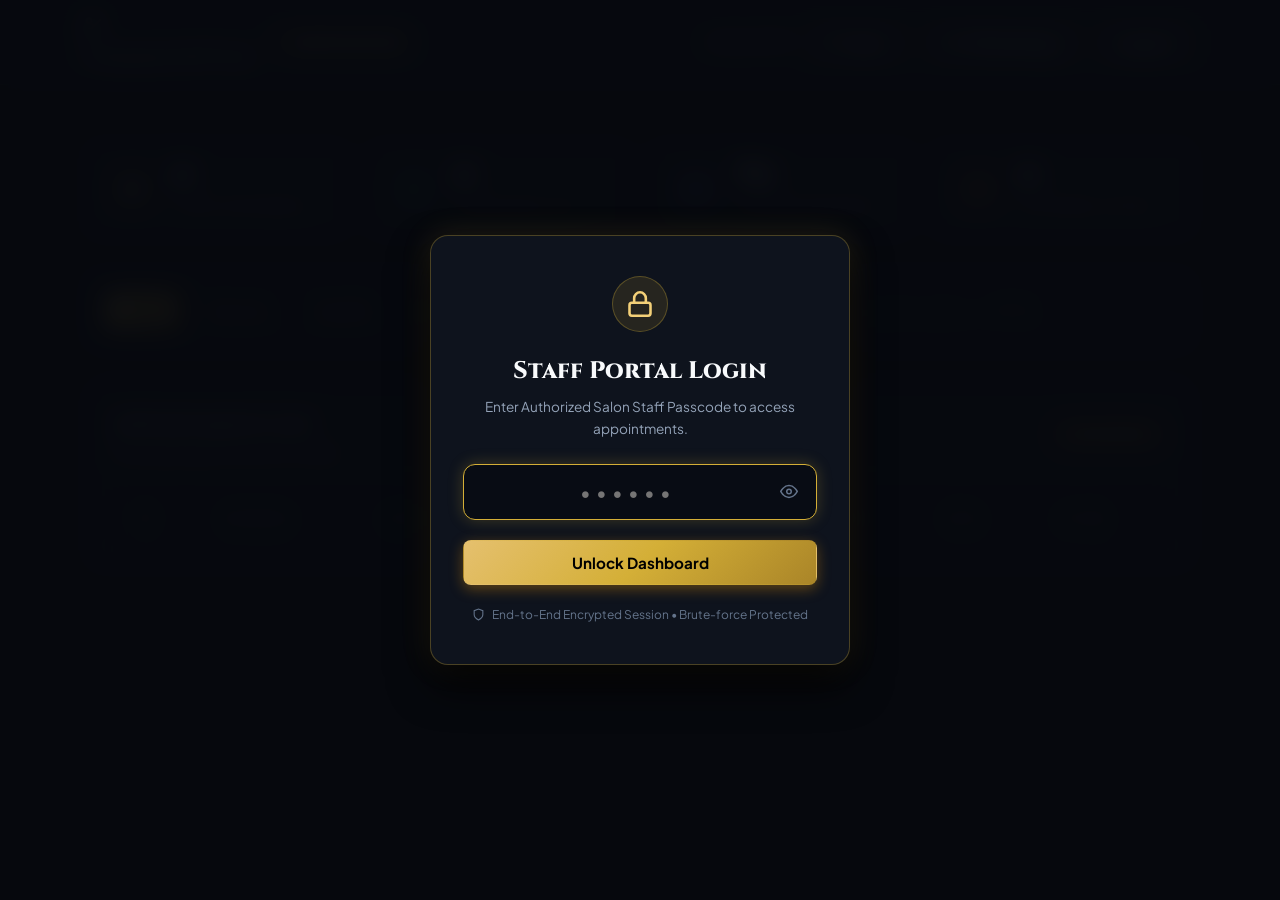
<file: admin.html>
<!DOCTYPE html>
<html lang="en">
<head>
  <meta charset="UTF-8">
  <meta name="viewport" content="width=device-width, initial-scale=1.0, maximum-scale=5.0, user-scalable=yes">
  <title>Staff Dashboard | Thangaraja Salon</title>
  <meta name="robots" content="noindex, nofollow">

  <!-- Google Fonts -->
  <link rel="preconnect" href="https://fonts.googleapis.com">
  <link rel="preconnect" href="https://fonts.gstatic.com" crossorigin>
  <link href="https://fonts.googleapis.com/css2?family=Plus+Jakarta+Sans:wght@300;400;500;600;700;800&family=Cinzel:wght@600;700;800;900&display=swap" rel="stylesheet">

  <!-- Stylesheets -->
  <link rel="stylesheet" href="css/main.css?v=2.6">
  <link rel="stylesheet" href="css/components.css?v=2.6">
  <link rel="stylesheet" href="css/admin.css?v=2.6">
</head>
<body class="admin-body">

  <!-- PASSCODE AUTHENTICATION OVERLAY -->
  <div class="admin-auth-overlay" id="admin-auth-modal">
    <div class="admin-auth-card">
      <div class="admin-auth-icon">
        <svg width="28" height="28" viewBox="0 0 24 24" fill="none" stroke="currentColor" stroke-width="2.2">
          <rect x="3" y="11" width="18" height="11" rx="2" ry="2"></rect>
          <path d="M7 11V7a5 5 0 0 1 10 0v4"></path>
        </svg>
      </div>

      <h2 style="font-family:var(--font-heading); font-size:1.5rem; font-weight:800; margin-bottom:0.35rem;">
        Staff Portal Login
      </h2>
      <p style="font-size:0.85rem; color:var(--text-secondary);">
        Enter Authorized Salon Staff Passcode to access appointments.
      </p>

      <!-- Lockout Notice -->
      <div id="admin-lockout-banner" class="lockout-alert-box" style="display:none;">
        <svg width="18" height="18" viewBox="0 0 24 24" fill="none" stroke="currentColor" stroke-width="2"><circle cx="12" cy="12" r="10"></circle><line x1="12" y1="8" x2="12" y2="12"></line><line x1="12" y1="16" x2="12.01" y2="16"></line></svg>
        <span id="lockout-countdown-text">Security Lockout: Try again in 15m 00s</span>
      </div>

      <form id="admin-login-form" onsubmit="event.preventDefault();">
        <div class="pin-input-group" style="position:relative;">
          <input type="password" id="admin-pin-input" class="pin-input" placeholder="••••••" maxlength="8" autofocus autocomplete="current-password" required>
          <button type="button" id="btn-toggle-login-pin" class="btn-pin-eye" title="Toggle PIN Visibility">
            <svg id="eye-icon" width="18" height="18" viewBox="0 0 24 24" fill="none" stroke="currentColor" stroke-width="2"><path d="M1 12s4-8 11-8 11 8 11 8-4 8-11 8-11-8-11-8z"></path><circle cx="12" cy="12" r="3"></circle></svg>
          </button>
        </div>

        <button type="submit" class="btn btn-primary" style="width:100%; font-size:0.95rem;" id="btn-admin-login">
          Unlock Dashboard
        </button>

        <div style="margin-top:1.25rem; font-size:0.75rem; color:var(--text-muted); display:flex; align-items:center; justify-content:center; gap:0.4rem;">
          <svg width="13" height="13" viewBox="0 0 24 24" fill="none" stroke="currentColor" stroke-width="2"><path d="M12 22s8-4 8-10V5l-8-3-8 3v7c0 6 8 10 8 10z"></path></svg>
          <span>End-to-End Encrypted Session • Brute-force Protected</span>
        </div>
      </form>
    </div>
  </div>

  <!-- ADMIN NAVBAR -->
  <header class="admin-navbar">
    <div class="container">
      <div class="admin-nav-inner">
        <div style="display:flex; align-items:center; gap:1rem;">
          <a href="index.html" class="brand-logo">
            <div class="logo-icon-wrap">
              <svg width="20" height="20" viewBox="0 0 24 24" fill="none" stroke="currentColor" stroke-width="2.2">
                <circle cx="6" cy="6" r="3"></circle>
                <circle cx="6" cy="18" r="3"></circle>
                <line x1="20" y1="4" x2="8.12" y2="15.88"></line>
                <line x1="14.47" y1="14.48" x2="20" y2="20"></line>
                <line x1="8.12" y1="8.12" x2="12" y2="12"></line>
              </svg>
            </div>
            <div class="logo-text">
              <span class="logo-title">Thangaraja</span>
              <span class="logo-subtitle">Staff Portal</span>
            </div>
          </a>

          <span class="admin-badge">
            <span class="live-dot" style="width:6px; height:6px;"></span>
            Reception Mode
          </span>
        </div>

        <div style="display:flex; align-items:center; gap:0.65rem; flex-wrap:wrap;">
          <span id="live-clock-display" style="font-size:0.85rem; color:var(--text-secondary); font-weight:600;"></span>
          <button class="btn btn-secondary btn-sm" id="btn-admin-refresh" title="Refresh Bookings">
            <svg width="14" height="14" viewBox="0 0 24 24" fill="none" stroke="currentColor" stroke-width="2"><polyline points="23 4 23 10 17 10"></polyline><polyline points="1 20 1 14 7 14"></polyline><path d="M3.51 9a9 9 0 0 1 14.85-3.36L23 10M1 14l4.64 4.36A9 9 0 0 0 20.49 15"></path></svg>
            Sync
          </button>
          <button class="btn btn-secondary btn-sm" id="btn-open-pin-settings" title="Change or Generate PIN">
            <svg width="14" height="14" viewBox="0 0 24 24" fill="none" stroke="currentColor" stroke-width="2"><rect x="3" y="11" width="18" height="11" rx="2" ry="2"></rect><path d="M7 11V7a5 5 0 0 1 10 0v4"></path></svg>
            PIN Settings
          </button>
          <button class="btn btn-secondary btn-sm" id="btn-admin-logout">
            Logout
          </button>
        </div>
      </div>
    </div>
  </header>

  <!-- PIN SETTINGS & GENERATOR MODAL -->
  <div class="admin-auth-overlay" id="pin-settings-modal" style="display:none;">
    <div class="admin-auth-card" style="max-width:480px; text-align:left;">
      <div style="display:flex; justify-content:space-between; align-items:center; margin-bottom:1.25rem; padding-bottom:0.75rem; border-bottom:1px solid var(--border-subtle);">
        <div style="display:flex; align-items:center; gap:0.6rem;">
          <div style="width:36px; height:36px; border-radius:8px; background:rgba(212,175,55,0.15); color:var(--accent-gold-light); display:flex; align-items:center; justify-content:center;">
            <svg width="18" height="18" viewBox="0 0 24 24" fill="none" stroke="currentColor" stroke-width="2"><rect x="3" y="11" width="18" height="11" rx="2" ry="2"></rect><path d="M7 11V7a5 5 0 0 1 10 0v4"></path></svg>
          </div>
          <div>
            <h3 style="font-family:var(--font-heading); font-size:1.15rem; font-weight:700;">Owner / Staff PIN Manager</h3>
            <p style="font-size:0.75rem; color:var(--text-secondary);">Generate or set a new custom security passcode</p>
          </div>
        </div>
        <button type="button" id="btn-close-pin-modal" class="btn-close-modal">✕</button>
      </div>

      <!-- ACTIVE PIN STATUS DISPLAY -->
      <div class="active-pin-info-row" style="background:rgba(212,175,55,0.08); border:1px solid rgba(212,175,55,0.25); border-radius:var(--radius-sm); padding:0.75rem 1rem; margin-bottom:1rem; display:flex; justify-content:space-between; align-items:center;">
        <div>
          <span style="font-size:0.72rem; color:var(--text-muted); text-transform:uppercase; letter-spacing:0.04em;">Active Staff PIN:</span>
          <div id="active-pin-display" style="font-family:var(--font-heading); font-size:1.2rem; font-weight:800; color:var(--accent-gold-light); letter-spacing:0.15em;">••••</div>
        </div>
        <button type="button" id="btn-reveal-active-pin" class="btn btn-secondary" style="padding:0.35rem 0.75rem; font-size:0.78rem;">
          👁️ Reveal PIN
        </button>
      </div>

      <!-- PIN GENERATOR SECTION -->
      <div class="pin-generator-box">
        <div style="display:flex; justify-content:space-between; align-items:center; margin-bottom:0.5rem;">
          <span style="font-size:0.82rem; font-weight:700; color:var(--accent-gold-light);">⚡ 1-Click 4-Digit PIN Generator</span>
          <button type="button" id="btn-generate-pin" class="btn-gen-pill">
            🎲 Generate 4-Digit PIN
          </button>
        </div>
        <div id="generated-pin-display" class="generated-pin-output" style="display:none;">
          <div>
            <span style="font-size:0.75rem; color:var(--text-muted);">Generated 4-Digit Passcode:</span>
            <div id="generated-pin-value" style="font-family:var(--font-heading); font-size:1.4rem; font-weight:800; color:#fff; letter-spacing:0.18em;"></div>
          </div>
          <button type="button" id="btn-use-generated-pin" class="btn btn-primary" style="padding:0.4rem 0.85rem; font-size:0.8rem;">
            Auto-Fill Below
          </button>
        </div>
      </div>

      <!-- PIN UPDATE FORM -->
      <form id="form-update-pin" style="margin-top:1.25rem;">
        <div class="form-group" style="margin-bottom:1rem;">
          <label class="form-label" for="input-current-pin" style="font-size:0.82rem;">Current Staff PIN *</label>
          <input type="password" id="input-current-pin" class="form-control" placeholder="Enter current PIN" maxlength="8" required>
        </div>

        <div class="form-group" style="margin-bottom:1rem;">
          <label class="form-label" for="input-new-pin" style="font-size:0.82rem;">New Staff PIN (4 to 8 digits) *</label>
          <input type="password" id="input-new-pin" class="form-control" placeholder="e.g. 8492" maxlength="8" required>
        </div>

        <div class="form-group" style="margin-bottom:1.5rem;">
          <label class="form-label" for="input-confirm-pin" style="font-size:0.82rem;">Confirm New PIN *</label>
          <input type="password" id="input-confirm-pin" class="form-control" placeholder="Re-enter new PIN" maxlength="8" required>
        </div>

        <div style="display:flex; justify-content:flex-end; gap:0.75rem;">
          <button type="button" id="btn-cancel-pin-modal" class="btn btn-secondary" style="font-size:0.88rem;">
            Cancel
          </button>
          <button type="submit" class="btn btn-primary" style="font-size:0.88rem;">
            Save New Passcode
          </button>
        </div>
      </form>
    </div>
  </div>

  <main class="container" style="padding-top:1.5rem; padding-bottom:3rem;">
    <!-- METRICS SUMMARY ROW -->
    <div class="metrics-grid">
      <div class="metric-card">
        <div class="metric-icon-wrap">
          <svg width="22" height="22" viewBox="0 0 24 24" fill="none" stroke="currentColor" stroke-width="2"><rect x="3" y="4" width="18" height="18" rx="2" ry="2"></rect><line x1="16" y1="2" x2="16" y2="6"></line><line x1="8" y1="2" x2="8" y2="6"></line><line x1="3" y1="10" x2="21" y2="10"></line></svg>
        </div>
        <div>
          <div class="metric-val" id="metric-total-today">0</div>
          <div class="metric-label">Today's Bookings</div>
        </div>
      </div>

      <div class="metric-card">
        <div class="metric-icon-wrap" style="background:rgba(16,185,129,0.12); color:#34d399;">
          <svg width="22" height="22" viewBox="0 0 24 24" fill="none" stroke="currentColor" stroke-width="2"><path d="M22 11.08V12a10 10 0 1 1-5.93-9.14"></path><polyline points="22 4 12 14.01 9 11.01"></polyline></svg>
        </div>
        <div>
          <div class="metric-val" id="metric-completed-today">0</div>
          <div class="metric-label">Completed Cuts</div>
        </div>
      </div>

      <div class="metric-card">
        <div class="metric-icon-wrap" style="background:rgba(59,130,246,0.12); color:#60a5fa;">
          <svg width="22" height="22" viewBox="0 0 24 24" fill="none" stroke="currentColor" stroke-width="2"><rect x="1" y="4" width="22" height="16" rx="2" ry="2"></rect><line x1="1" y1="10" x2="23" y2="10"></line></svg>
        </div>
        <div>
          <div class="metric-val" id="metric-revenue-today">₹0</div>
          <div class="metric-label">Estimated Revenue</div>
        </div>
      </div>

      <div class="metric-card">
        <div class="metric-icon-wrap" style="background:rgba(245,158,11,0.12); color:#fbbf24;">
          <svg width="22" height="22" viewBox="0 0 24 24" fill="none" stroke="currentColor" stroke-width="2"><circle cx="12" cy="12" r="10"></circle><polyline points="12 6 12 12 16 14"></polyline></svg>
        </div>
        <div>
          <div class="metric-val" id="metric-pending-today">0</div>
          <div class="metric-label">Upcoming / Active</div>
        </div>
      </div>
    </div>

    <!-- DASHBOARD CONTROLS (DATE TABS & SEARCH) -->
    <div class="dashboard-controls-card">
      <div class="admin-date-tabs" id="admin-date-filters">
        <button class="admin-date-btn active" data-date="today">Today</button>
        <button class="admin-date-btn" data-date="tomorrow">Tomorrow</button>
        <button class="admin-date-btn" data-date="day3">Day After</button>
        <button class="admin-date-btn" data-date="all">All Bookings</button>
        <input type="date" id="admin-custom-date" class="input-date" style="font-size:0.8rem; padding:0.45rem 0.65rem;">
      </div>

      <div class="admin-search-wrap">
        <svg class="admin-search-icon" width="16" height="16" viewBox="0 0 24 24" fill="none" stroke="currentColor" stroke-width="2">
          <circle cx="11" cy="11" r="8"></circle>
          <line x1="21" y1="21" x2="16.65" y2="16.65"></line>
        </svg>
        <input type="text" id="admin-search-input" class="admin-search-input" placeholder="Search by name, phone, or #TRS ID...">
      </div>
    </div>

    <!-- APPOINTMENTS TABLE SECTION -->
    <div class="admin-section-box">
      <div class="section-box-header">
        <div>
          <h3 style="font-family:var(--font-heading); font-size:1.25rem; font-weight:700;">Appointments List</h3>
          <p style="font-size:0.82rem; color:var(--text-secondary);" id="table-subtitle">Showing all appointments for Today</p>
        </div>
        <span class="badge badge-gold" id="appointments-count-badge">0 Bookings</span>
      </div>

      <div class="table-responsive">
        <table class="admin-table">
          <thead>
            <tr>
              <th>Time</th>
              <th>Booking ID</th>
              <th>Customer</th>
              <th>Treatment</th>
              <th>Amount</th>
              <th>Payment</th>
              <th>Status</th>
              <th>Actions</th>
            </tr>
          </thead>
          <tbody id="admin-table-body">
            <!-- Populated dynamically via js/admin.js -->
          </tbody>
        </table>
      </div>

      <div class="empty-state-box" id="admin-empty-state" style="display:none;">
        <svg width="40" height="40" viewBox="0 0 24 24" fill="none" stroke="currentColor" stroke-width="1.5" style="margin-bottom:0.75rem; color:var(--text-muted);">
          <rect x="3" y="4" width="18" height="18" rx="2" ry="2"></rect>
          <line x1="16" y1="2" x2="16" y2="6"></line>
          <line x1="8" y1="2" x2="8" y2="6"></line>
          <line x1="3" y1="10" x2="21" y2="10"></line>
        </svg>
        <h4 style="font-size:1rem; font-weight:700; color:var(--text-secondary);">No Appointments Found</h4>
        <p style="font-size:0.82rem; color:var(--text-muted); margin-top:0.25rem;">
          No reservations match the selected date or search filter.
        </p>
      </div>
    </div>
  </main>

  <!-- Toast Notification Container -->
  <div class="toast-container" id="toast-box"></div>

  <!-- Admin Application Script -->
  <script type="module" src="js/admin.js?v=2.6"></script>
</body>
</html>
</file>
<file: css/main.css>
/* ==========================================================================
   THANGARAJA SALON - MINIMAL LUXURY THEME & RESET
   ========================================================================== */

:root {
  --bg-dark: #07090e;
  --bg-surface: #0e131d;
  --bg-surface-elevated: #141c2b;
  --bg-card: rgba(20, 28, 43, 0.7);
  
  --border-subtle: rgba(255, 255, 255, 0.08);
  --border-active: #d4af37;
  --border-highlight: rgba(212, 175, 55, 0.35);

  /* Refined Champagne Gold & Brand Accents */
  --accent-gold: #d4af37;
  --accent-gold-light: #f3d078;
  --accent-gold-dark: #9a7b20;
  --accent-gold-gradient: linear-gradient(135deg, #e5c06e 0%, #d4af37 50%, #aa8528 100%);
  --accent-blue: #3b82f6;

  /* Status Colors */
  --success: #10b981;
  --success-bg: rgba(16, 185, 129, 0.12);
  --warning: #f59e0b;
  --warning-bg: rgba(245, 158, 11, 0.12);
  --error: #ef4444;
  --error-bg: rgba(239, 68, 68, 0.12);
  --info: #3b82f6;

  /* Typography */
  --text-primary: #f8fafc;
  --text-secondary: #94a3b8;
  --text-muted: #64748b;
  --text-gold: #f3d078;

  --font-body: 'Plus Jakarta Sans', system-ui, -apple-system, sans-serif;
  --font-heading: 'Cinzel', serif;

  /* Geometry & Shadows */
  --radius-sm: 8px;
  --radius-md: 12px;
  --radius-lg: 18px;
  --radius-full: 9999px;

  --shadow-sm: 0 4px 6px -1px rgba(0, 0, 0, 0.3);
  --shadow-md: 0 10px 20px -3px rgba(0, 0, 0, 0.4);
  --shadow-lg: 0 20px 30px -5px rgba(0, 0, 0, 0.6);

  --transition-smooth: all 0.22s cubic-bezier(0.4, 0, 0.2, 1);
}

*, *::before, *::after {
  box-sizing: border-box;
  margin: 0;
  padding: 0;
}

html {
  scroll-behavior: smooth;
  font-size: 16px;
  background-color: var(--bg-dark);
  color: var(--text-primary);
  font-family: var(--font-body);
  -webkit-font-smoothing: antialiased;
}

body {
  min-height: 100vh;
  overflow-x: hidden;
  background-color: var(--bg-dark);
  color: var(--text-primary);
  line-height: 1.6;
}

a {
  color: inherit;
  text-decoration: none;
}

button, input, select, textarea {
  font-family: inherit;
  font-size: inherit;
}

.container {
  width: 100%;
  max-width: 1160px;
  margin: 0 auto;
  padding: 0 1.5rem;
}

@media (max-width: 768px) {
  .container {
    padding: 0 1rem;
  }
}

@media (max-width: 480px) {
  .container {
    padding: 0 0.85rem;
  }
}

.section-padding {
  padding: 4.5rem 0;
}

@media (max-width: 768px) {
  .section-padding {
    padding: 2.75rem 0;
  }
}

/* Scrollbar */
::-webkit-scrollbar {
  width: 7px;
}
::-webkit-scrollbar-track {
  background: var(--bg-dark);
}
::-webkit-scrollbar-thumb {
  background: #1e293b;
  border-radius: 4px;
}
::-webkit-scrollbar-thumb:hover {
  background: #334155;
}

@keyframes spin {
  from { transform: rotate(0deg); }
  to { transform: rotate(360deg); }
}

.spin {
  animation: spin 1s linear infinite;
  display: inline-block;
}

@keyframes pulse-dot {
  0% { transform: scale(0.95); box-shadow: 0 0 0 0 rgba(16, 185, 129, 0.7); }
  70% { transform: scale(1); box-shadow: 0 0 0 8px rgba(16, 185, 129, 0); }
  100% { transform: scale(0.95); box-shadow: 0 0 0 0 rgba(16, 185, 129, 0); }
}
</file>
<file: css/components.css>
/* ==========================================================================
   BUTTONS, BADGES, FORMS & COMPONENT STYLES
   ========================================================================== */

/* Buttons */
.btn {
  display: inline-flex;
  align-items: center;
  justify-content: center;
  gap: 0.5rem;
  padding: 0.75rem 1.5rem;
  font-weight: 600;
  border-radius: var(--radius-sm);
  border: 1px solid transparent;
  cursor: pointer;
  transition: var(--transition-smooth);
  text-decoration: none;
  font-size: 0.95rem;
}

.btn-primary {
  background: var(--accent-gold-gradient);
  color: #000;
  font-weight: 700;
  box-shadow: 0 4px 14px rgba(245, 158, 11, 0.35);
}

.btn-primary:hover {
  transform: translateY(-2px);
  box-shadow: 0 6px 20px rgba(245, 158, 11, 0.5);
  filter: brightness(1.08);
}

.btn-secondary {
  background: rgba(255, 255, 255, 0.05);
  color: var(--text-primary);
  border-color: var(--border-subtle);
}

.btn-secondary:hover {
  background: rgba(255, 255, 255, 0.1);
  border-color: rgba(255, 255, 255, 0.2);
  transform: translateY(-2px);
}

.btn-whatsapp {
  background: linear-gradient(135deg, #25d366 0%, #128c7e 100%);
  color: #fff;
  font-weight: 700;
  box-shadow: 0 4px 14px rgba(37, 211, 102, 0.3);
}

.btn-whatsapp:hover {
  transform: translateY(-2px);
  box-shadow: 0 6px 20px rgba(37, 211, 102, 0.45);
  filter: brightness(1.08);
}

.btn-lg {
  padding: 0.95rem 2rem;
  font-size: 1.05rem;
  border-radius: var(--radius-md);
}

@media (max-width: 600px) {
  .btn-lg {
    padding: 0.85rem 1.25rem;
    font-size: 0.95rem;
  }
}

.btn:disabled {
  opacity: 0.55;
  cursor: not-allowed;
  transform: none !important;
  box-shadow: none !important;
}

/* Badges */
.badge {
  display: inline-flex;
  align-items: center;
  gap: 0.35rem;
  padding: 0.35rem 0.85rem;
  font-size: 0.8rem;
  font-weight: 700;
  border-radius: var(--radius-full);
  text-transform: uppercase;
  letter-spacing: 0.05em;
}

.badge-gold {
  background: rgba(245, 158, 11, 0.15);
  color: var(--accent-gold-light);
  border: 1px solid rgba(245, 158, 11, 0.35);
}

.badge-success {
  background: var(--success-bg);
  color: var(--success);
  border: 1px solid rgba(16, 185, 129, 0.35);
}

.badge-error {
  background: var(--error-bg);
  color: var(--error);
  border: 1px solid rgba(239, 68, 68, 0.35);
}

/* Form Controls */
.form-group {
  margin-bottom: 1.5rem;
}

.form-label {
  display: block;
  font-size: 0.9rem;
  font-weight: 600;
  color: var(--text-primary);
  margin-bottom: 0.5rem;
}

.form-control {
  width: 100%;
  padding: 0.85rem 1.15rem;
  background: rgba(15, 23, 42, 0.8);
  border: 1.5px solid var(--border-subtle);
  border-radius: var(--radius-sm);
  color: var(--text-primary);
  font-size: 1rem; /* 16px to prevent iOS Safari auto zoom */
  transition: var(--transition-smooth);
  outline: none;
}

.form-control:focus {
  border-color: var(--accent-gold);
  box-shadow: 0 0 0 3px rgba(245, 158, 11, 0.15);
  background: rgba(15, 23, 42, 1);
}

.form-control::placeholder {
  color: var(--text-muted);
}

.form-control.is-invalid {
  border-color: var(--error) !important;
  box-shadow: 0 0 0 3px rgba(239, 68, 68, 0.2) !important;
  background: rgba(35, 15, 20, 0.85);
}

.form-control.is-valid {
  border-color: var(--success) !important;
  box-shadow: 0 0 0 3px rgba(16, 185, 129, 0.18) !important;
  background: rgba(10, 30, 20, 0.85);
}

.field-feedback {
  margin-top: 0.45rem;
  font-size: 0.82rem;
  line-height: 1.4;
  display: none;
  animation: fadeIn 0.2s ease-in-out;
}

.field-feedback.active {
  display: block;
}

.field-feedback.error {
  color: #fca5a5;
  background: rgba(239, 68, 68, 0.1);
  border: 1px solid rgba(239, 68, 68, 0.25);
  border-radius: var(--radius-sm);
  padding: 0.5rem 0.75rem;
}

.field-feedback.success {
  color: #6ee7b7;
  background: rgba(16, 185, 129, 0.1);
  border: 1px solid rgba(16, 185, 129, 0.25);
  border-radius: var(--radius-sm);
  padding: 0.4rem 0.65rem;
}

.field-feedback-header {
  display: flex;
  align-items: center;
  gap: 0.35rem;
  font-weight: 600;
}

.field-expected-match {
  display: flex;
  align-items: center;
  gap: 0.35rem;
  margin-top: 0.3rem;
  font-size: 0.78rem;
  color: #fef08a;
  background: rgba(212, 175, 55, 0.12);
  border-radius: 4px;
  padding: 0.25rem 0.5rem;
}

@keyframes fadeIn {
  from { opacity: 0; transform: translateY(-4px); }
  to { opacity: 1; transform: translateY(0); }
}

/* Wizard Stepper Tabs */
.booking-stepper {
  display: flex;
  align-items: center;
  justify-content: space-between;
  background: #0d1424;
  border-bottom: 1px solid var(--border-subtle);
  padding: 0.75rem 1.5rem;
  overflow-x: auto;
  scrollbar-width: none;
  -ms-overflow-style: none;
}

.booking-stepper::-webkit-scrollbar {
  display: none;
}

.stepper-tab {
  display: flex;
  align-items: center;
  gap: 0.6rem;
  padding: 0.6rem 1rem;
  background: transparent;
  border: none;
  color: var(--text-muted);
  font-size: 0.9rem;
  font-weight: 600;
  cursor: pointer;
  border-radius: var(--radius-sm);
  transition: var(--transition-smooth);
  white-space: nowrap;
  flex-shrink: 0;
}

.stepper-tab .step-number {
  width: 26px;
  height: 26px;
  border-radius: 50%;
  background: rgba(255, 255, 255, 0.08);
  color: var(--text-secondary);
  display: flex;
  align-items: center;
  justify-content: center;
  font-size: 0.8rem;
  font-weight: 700;
  flex-shrink: 0;
}

.stepper-tab.active {
  color: var(--accent-gold-light);
  background: rgba(245, 158, 11, 0.08);
}

.stepper-tab.active .step-number {
  background: var(--accent-gold-gradient);
  color: #000;
}

.stepper-tab.completed {
  color: var(--success);
}

.stepper-tab.completed .step-number {
  background: var(--success);
  color: #000;
}

@media (max-width: 640px) {
  .booking-stepper {
    padding: 0.6rem 0.75rem;
    gap: 0.4rem;
    justify-content: flex-start;
  }
  
  .stepper-tab {
    padding: 0.45rem 0.7rem;
    font-size: 0.82rem;
    gap: 0.45rem;
  }

  .stepper-tab .step-number {
    width: 22px;
    height: 22px;
    font-size: 0.75rem;
  }
}

/* Step Views */
.step-view {
  display: none;
}

.step-view.active {
  display: block;
  animation: fadeIn 0.3s ease;
}

@keyframes fadeIn {
  from { opacity: 0; transform: translateY(6px); }
  to { opacity: 1; transform: translateY(0); }
}

/* Toast Notification Container */
.toast-container {
  position: fixed;
  bottom: 2rem;
  right: 2rem;
  z-index: 9999;
  display: flex;
  flex-direction: column;
  gap: 0.75rem;
  pointer-events: none;
  max-width: 420px;
  width: calc(100% - 2rem);
}

@media (max-width: 600px) {
  .toast-container {
    bottom: 1rem;
    right: 1rem;
    left: 1rem;
    width: auto;
    max-width: 100%;
  }
}

.toast {
  pointer-events: auto;
  display: flex;
  align-items: center;
  gap: 0.85rem;
  padding: 1rem 1.25rem;
  background: #1e293b;
  border: 1px solid var(--border-subtle);
  border-radius: var(--radius-md);
  color: #fff;
  font-size: 0.9rem;
  box-shadow: var(--shadow-lg);
  animation: toastIn 0.3s cubic-bezier(0.16, 1, 0.3, 1);
  word-break: break-word;
}

@keyframes toastIn {
  from { transform: translateX(100%); opacity: 0; }
  to { transform: translateX(0); opacity: 1; }
}

.toast-success {
  border-left: 4px solid var(--success);
  background: #0f2922;
}

.toast-error {
  border-left: 4px solid var(--error);
  background: #2b1414;
}

.toast-warning {
  border-left: 4px solid var(--warning);
  background: #2d2006;
}

.toast-info {
  border-left: 4px solid var(--info);
  background: #112240;
}

/* Track Status Lookup Section */
.track-lookup-card {
  max-width: 600px;
  margin: 0 auto;
  text-align: center;
  background: var(--bg-surface-elevated);
  border: 1px solid var(--border-subtle);
  border-radius: var(--radius-lg);
  padding: 3rem 2rem;
  box-shadow: var(--shadow-md);
}

.lookup-input-group {
  display: flex;
  gap: 0.75rem;
  margin-top: 1.5rem;
}

@media (max-width: 640px) {
  .track-lookup-card {
    padding: 2rem 1.25rem;
  }
  
  .lookup-input-group {
    flex-direction: column;
  }
  
  .lookup-input-group .btn {
    width: 100%;
  }
}
</file>
<file: css/admin.css>
/* ==========================================================================
   THANGARAJA SALON - STAFF / ADMIN DASHBOARD STYLES
   ========================================================================== */

.admin-body {
  background: var(--bg-dark);
  min-height: 100vh;
  color: var(--text-primary);
}

/* ==========================================================================
   LOGIN / PASSCODE AUTH MODAL
   ========================================================================== */
.admin-auth-overlay {
  position: fixed;
  inset: 0;
  background: rgba(7, 9, 14, 0.95);
  backdrop-filter: blur(12px);
  display: flex;
  align-items: center;
  justify-content: center;
  z-index: 9999;
  padding: 1.5rem;
}

.admin-auth-card {
  width: 100%;
  max-width: 420px;
  background: var(--bg-surface);
  border: 1px solid rgba(212, 175, 55, 0.3);
  border-radius: var(--radius-lg);
  padding: 2.5rem 2rem;
  text-align: center;
  box-shadow: 0 20px 40px rgba(0, 0, 0, 0.8), 0 0 30px rgba(212, 175, 55, 0.15);
}

.admin-auth-icon {
  width: 56px;
  height: 56px;
  border-radius: 50%;
  background: rgba(212, 175, 55, 0.12);
  color: var(--accent-gold-light);
  display: flex;
  align-items: center;
  justify-content: center;
  margin: 0 auto 1.25rem;
  border: 1.5px solid rgba(212, 175, 55, 0.3);
}

.pin-input-group {
  margin: 1.5rem 0 1.25rem;
  position: relative;
}

.pin-input {
  width: 100%;
  padding: 0.9rem 2.8rem 0.9rem 1.25rem;
  background: #080c14;
  border: 1.5px solid var(--border-subtle);
  border-radius: var(--radius-md);
  color: #fff;
  font-size: 1.25rem;
  letter-spacing: 0.25em;
  text-align: center;
  outline: none;
  transition: var(--transition-smooth);
}

.pin-input:focus {
  border-color: var(--accent-gold);
  box-shadow: 0 0 15px rgba(212, 175, 55, 0.25);
}

.btn-pin-eye {
  position: absolute;
  right: 0.85rem;
  top: 50%;
  transform: translateY(-50%);
  background: transparent;
  border: none;
  color: var(--text-muted);
  cursor: pointer;
  padding: 0.35rem;
  display: flex;
  align-items: center;
  justify-content: center;
  transition: var(--transition-smooth);
}

.btn-pin-eye:hover {
  color: var(--accent-gold-light);
}

.lockout-alert-box {
  background: rgba(239, 68, 68, 0.15);
  border: 1px solid rgba(239, 68, 68, 0.4);
  border-radius: var(--radius-sm);
  padding: 0.75rem 1rem;
  color: #fca5a5;
  font-size: 0.85rem;
  font-weight: 600;
  display: flex;
  align-items: center;
  justify-content: center;
  gap: 0.5rem;
  margin: 1rem 0;
  animation: fadeIn 0.3s ease;
}

.btn-close-modal {
  background: transparent;
  border: none;
  color: var(--text-muted);
  font-size: 1.25rem;
  cursor: pointer;
  padding: 0.25rem 0.5rem;
  transition: var(--transition-smooth);
}

.btn-close-modal:hover {
  color: #fff;
}

.pin-generator-box {
  background: #080c14;
  border: 1px dashed rgba(212, 175, 55, 0.35);
  border-radius: var(--radius-md);
  padding: 1rem;
  margin-bottom: 1rem;
}

.btn-gen-pill {
  background: rgba(212, 175, 55, 0.15);
  border: 1px solid rgba(212, 175, 55, 0.35);
  color: var(--accent-gold-light);
  font-size: 0.75rem;
  font-weight: 700;
  padding: 0.3rem 0.65rem;
  border-radius: var(--radius-full);
  cursor: pointer;
  transition: var(--transition-smooth);
}

.btn-gen-pill:hover {
  background: var(--accent-gold);
  color: #000;
}

.generated-pin-output {
  display: flex;
  align-items: center;
  justify-content: space-between;
  gap: 1rem;
  background: rgba(212, 175, 55, 0.08);
  border-radius: var(--radius-sm);
  padding: 0.65rem 0.85rem;
  margin-top: 0.65rem;
}

/* ==========================================================================
   ADMIN NAVBAR & TOP BAR
   ========================================================================== */
.admin-navbar {
  background: rgba(14, 19, 29, 0.92);
  border-bottom: 1px solid var(--border-subtle);
  padding: 1rem 0;
  position: sticky;
  top: 0;
  z-index: 100;
  backdrop-filter: blur(10px);
}

.admin-nav-inner {
  display: flex;
  align-items: center;
  justify-content: space-between;
  gap: 1rem;
}

.admin-badge {
  display: inline-flex;
  align-items: center;
  gap: 0.4rem;
  padding: 0.25rem 0.65rem;
  background: rgba(212, 175, 55, 0.15);
  border: 1px solid rgba(212, 175, 55, 0.3);
  border-radius: var(--radius-full);
  color: var(--accent-gold-light);
  font-size: 0.75rem;
  font-weight: 700;
  text-transform: uppercase;
}

/* ==========================================================================
   METRICS SUMMARY ROW
   ========================================================================== */
.metrics-grid {
  display: grid;
  grid-template-columns: repeat(auto-fit, minmax(200px, 1fr));
  gap: 1rem;
  margin: 2rem 0;
}

.metric-card {
  background: var(--bg-surface);
  border: 1px solid var(--border-subtle);
  border-radius: var(--radius-md);
  padding: 1.25rem 1.5rem;
  display: flex;
  align-items: center;
  gap: 1.15rem;
  transition: var(--transition-smooth);
}

.metric-card:hover {
  border-color: rgba(212, 175, 55, 0.3);
  background: #141c2b;
}

.metric-icon-wrap {
  width: 46px;
  height: 46px;
  border-radius: 12px;
  background: rgba(212, 175, 55, 0.12);
  color: var(--accent-gold-light);
  display: flex;
  align-items: center;
  justify-content: center;
  flex-shrink: 0;
}

.metric-val {
  font-family: var(--font-heading);
  font-size: 1.75rem;
  font-weight: 800;
  color: var(--text-primary);
  line-height: 1.1;
}

.metric-label {
  font-size: 0.8rem;
  color: var(--text-muted);
  text-transform: uppercase;
  letter-spacing: 0.04em;
  margin-top: 0.2rem;
}

/* ==========================================================================
   DASHBOARD CONTROLS BAR (DATE TABS & SEARCH)
   ========================================================================== */
.dashboard-controls-card {
  background: var(--bg-surface);
  border: 1px solid var(--border-subtle);
  border-radius: var(--radius-md);
  padding: 1.25rem;
  margin-bottom: 1.75rem;
  display: flex;
  align-items: center;
  justify-content: space-between;
  gap: 1rem;
  flex-wrap: wrap;
}

.admin-date-tabs {
  display: flex;
  align-items: center;
  gap: 0.5rem;
  flex-wrap: wrap;
}

.admin-date-btn {
  padding: 0.55rem 1rem;
  background: #080c14;
  border: 1px solid var(--border-subtle);
  border-radius: var(--radius-sm);
  color: var(--text-secondary);
  font-size: 0.85rem;
  font-weight: 600;
  cursor: pointer;
  transition: var(--transition-smooth);
}

.admin-date-btn:hover {
  color: #fff;
  border-color: rgba(212, 175, 55, 0.4);
}

.admin-date-btn.active {
  background: var(--accent-gold-gradient);
  color: #000;
  border-color: var(--accent-gold);
  font-weight: 700;
}

.admin-search-wrap {
  position: relative;
  min-width: 260px;
  flex: 1;
  max-width: 400px;
}

.admin-search-input {
  width: 100%;
  padding: 0.6rem 1rem 0.6rem 2.4rem;
  background: #080c14;
  border: 1px solid var(--border-subtle);
  border-radius: var(--radius-sm);
  color: #fff;
  font-size: 0.88rem;
  outline: none;
  transition: var(--transition-smooth);
}

.admin-search-input:focus {
  border-color: var(--accent-gold);
}

.admin-search-icon {
  position: absolute;
  left: 0.85rem;
  top: 50%;
  transform: translateY(-50%);
  color: var(--text-muted);
  pointer-events: none;
}

/* ==========================================================================
   SCHEDULE TIMELINE & APPOINTMENTS TABLE
   ========================================================================== */
.admin-section-box {
  background: var(--bg-surface);
  border: 1px solid var(--border-subtle);
  border-radius: var(--radius-lg);
  padding: 1.75rem;
  margin-bottom: 2rem;
  box-shadow: var(--shadow-md);
}

.section-box-header {
  display: flex;
  align-items: center;
  justify-content: space-between;
  margin-bottom: 1.25rem;
  padding-bottom: 0.85rem;
  border-bottom: 1px solid var(--border-subtle);
}

.table-responsive {
  width: 100%;
  overflow-x: auto;
}

.admin-table {
  width: 100%;
  border-collapse: collapse;
  text-align: left;
  font-size: 0.88rem;
}

.admin-table th {
  background: #090e18;
  padding: 0.85rem 1rem;
  color: var(--text-muted);
  font-size: 0.78rem;
  text-transform: uppercase;
  letter-spacing: 0.05em;
  font-weight: 700;
  border-bottom: 1px solid var(--border-subtle);
}

.admin-table td {
  padding: 1rem;
  border-bottom: 1px solid rgba(255, 255, 255, 0.05);
  color: var(--text-primary);
  vertical-align: middle;
}

.admin-table tr:hover td {
  background: rgba(212, 175, 55, 0.03);
}

.action-btn-group {
  display: flex;
  align-items: center;
  gap: 0.5rem;
  flex-wrap: wrap;
}

.btn-admin-action {
  padding: 0.4rem 0.75rem;
  font-size: 0.78rem;
  font-weight: 600;
  border-radius: var(--radius-sm);
  border: 1px solid transparent;
  cursor: pointer;
  transition: var(--transition-smooth);
}

.btn-admin-complete {
  background: rgba(16, 185, 129, 0.15);
  color: #34d399;
  border-color: rgba(16, 185, 129, 0.3);
}
.btn-admin-complete:hover {
  background: #10b981;
  color: #000;
}

.btn-admin-verify {
  background: rgba(212, 175, 55, 0.15);
  color: var(--accent-gold-light);
  border-color: rgba(212, 175, 55, 0.3);
}
.btn-admin-verify:hover {
  background: var(--accent-gold);
  color: #000;
}

.btn-admin-cancel {
  background: rgba(239, 68, 68, 0.12);
  color: #fca5a5;
  border-color: rgba(239, 68, 68, 0.3);
}
.btn-admin-cancel:hover {
  background: var(--error);
  color: #fff;
}

.btn-admin-wa {
  background: rgba(37, 211, 102, 0.12);
  color: #4ade80;
  border-color: rgba(37, 211, 102, 0.3);
  display: inline-flex;
  align-items: center;
  gap: 0.3rem;
}
.btn-admin-wa:hover {
  background: #25d366;
  color: #000;
}

.empty-state-box {
  text-align: center;
  padding: 3.5rem 1.5rem;
  color: var(--text-muted);
}

/* Admin Mobile Optimizations */
@media (max-width: 680px) {
  .admin-navbar {
    padding: 0.75rem 0;
  }
  .admin-nav-inner {
    flex-direction: column;
    align-items: stretch;
    gap: 0.75rem;
  }
  .admin-nav-inner > div {
    justify-content: space-between;
  }
  .metrics-grid {
    grid-template-columns: repeat(2, 1fr);
    gap: 0.65rem;
    margin: 1.25rem 0;
  }
  .metric-card {
    padding: 0.85rem;
    gap: 0.65rem;
  }
  .metric-icon-wrap {
    width: 36px;
    height: 36px;
  }
  .metric-val {
    font-size: 1.35rem;
  }
  .metric-label {
    font-size: 0.7rem;
  }
  .dashboard-controls-card {
    padding: 0.85rem;
    flex-direction: column;
    align-items: stretch;
    gap: 0.75rem;
  }
  .admin-date-tabs {
    gap: 0.35rem;
    width: 100%;
  }
  .admin-date-btn {
    flex: 1 1 auto;
    text-align: center;
    padding: 0.45rem 0.55rem;
    font-size: 0.78rem;
  }
  .admin-search-wrap {
    min-width: 100%;
    max-width: 100%;
  }
  .admin-section-box {
    padding: 1rem 0.75rem;
  }
  .admin-table th, .admin-table td {
    padding: 0.65rem 0.5rem;
    font-size: 0.8rem;
  }
}
</file>
